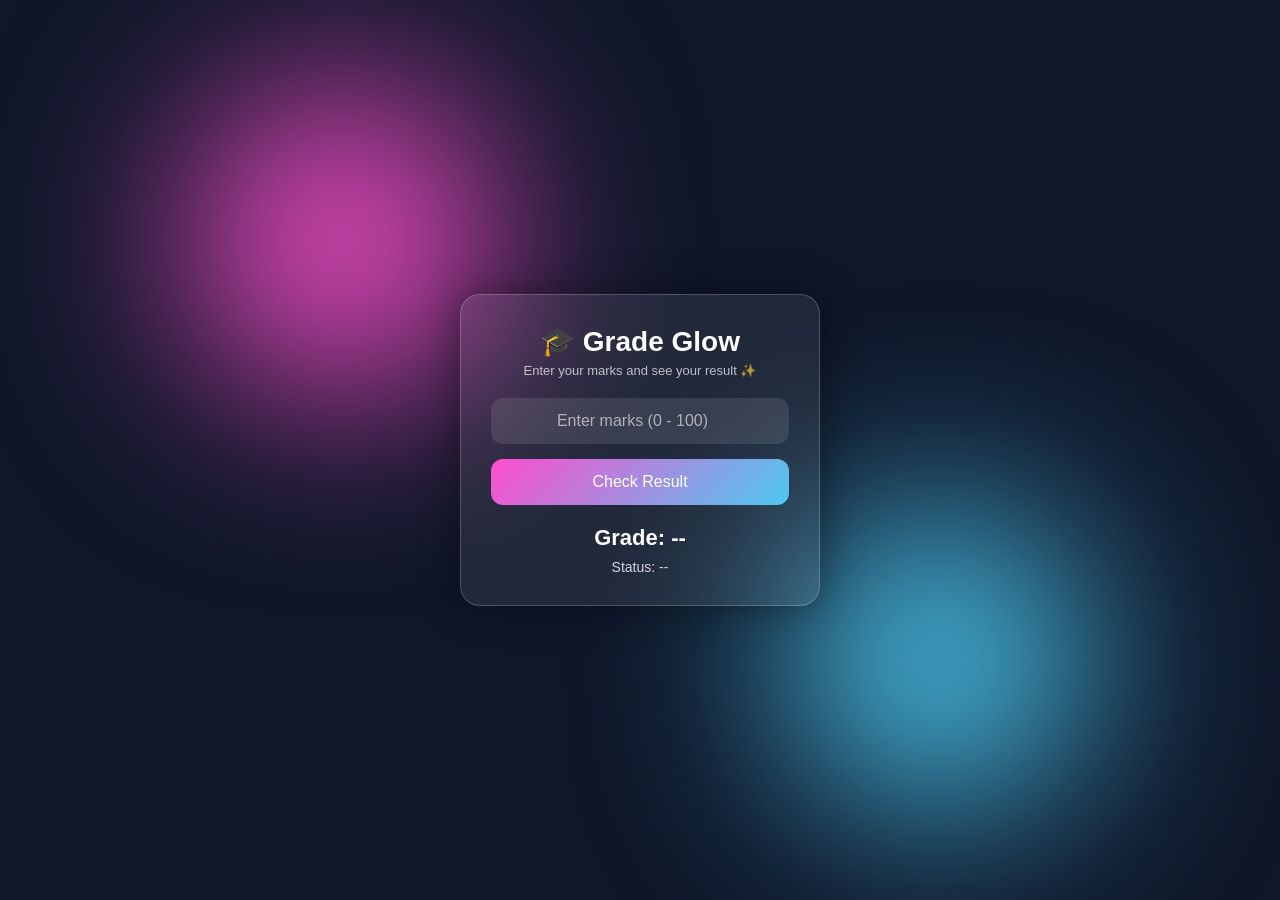
<file: Random Background Color Generator/index.html>
<!DOCTYPE html>
<html lang="en">
<head>
<meta charset="UTF-8">
<meta name="viewport" content="width=device-width, initial-scale=1.0">
<title>Grade Glow</title>
<link rel="stylesheet" href="style.css">
</head>

<body>

<div class="bg"></div>

<div class="card">

    <h1>🎓 Grade Glow</h1>
    <p>Enter your marks and see your result ✨</p>

    <input type="number" id="marks" placeholder="Enter marks (0 - 100)">

    <button onclick="calculateGrade()">Check Result</button>

    <div class="output">
        <div id="grade">Grade: --</div>
        <div id="status">Status: --</div>
    </div>

</div>

<script src="script.js"></script>

</body>
</html>
</file>
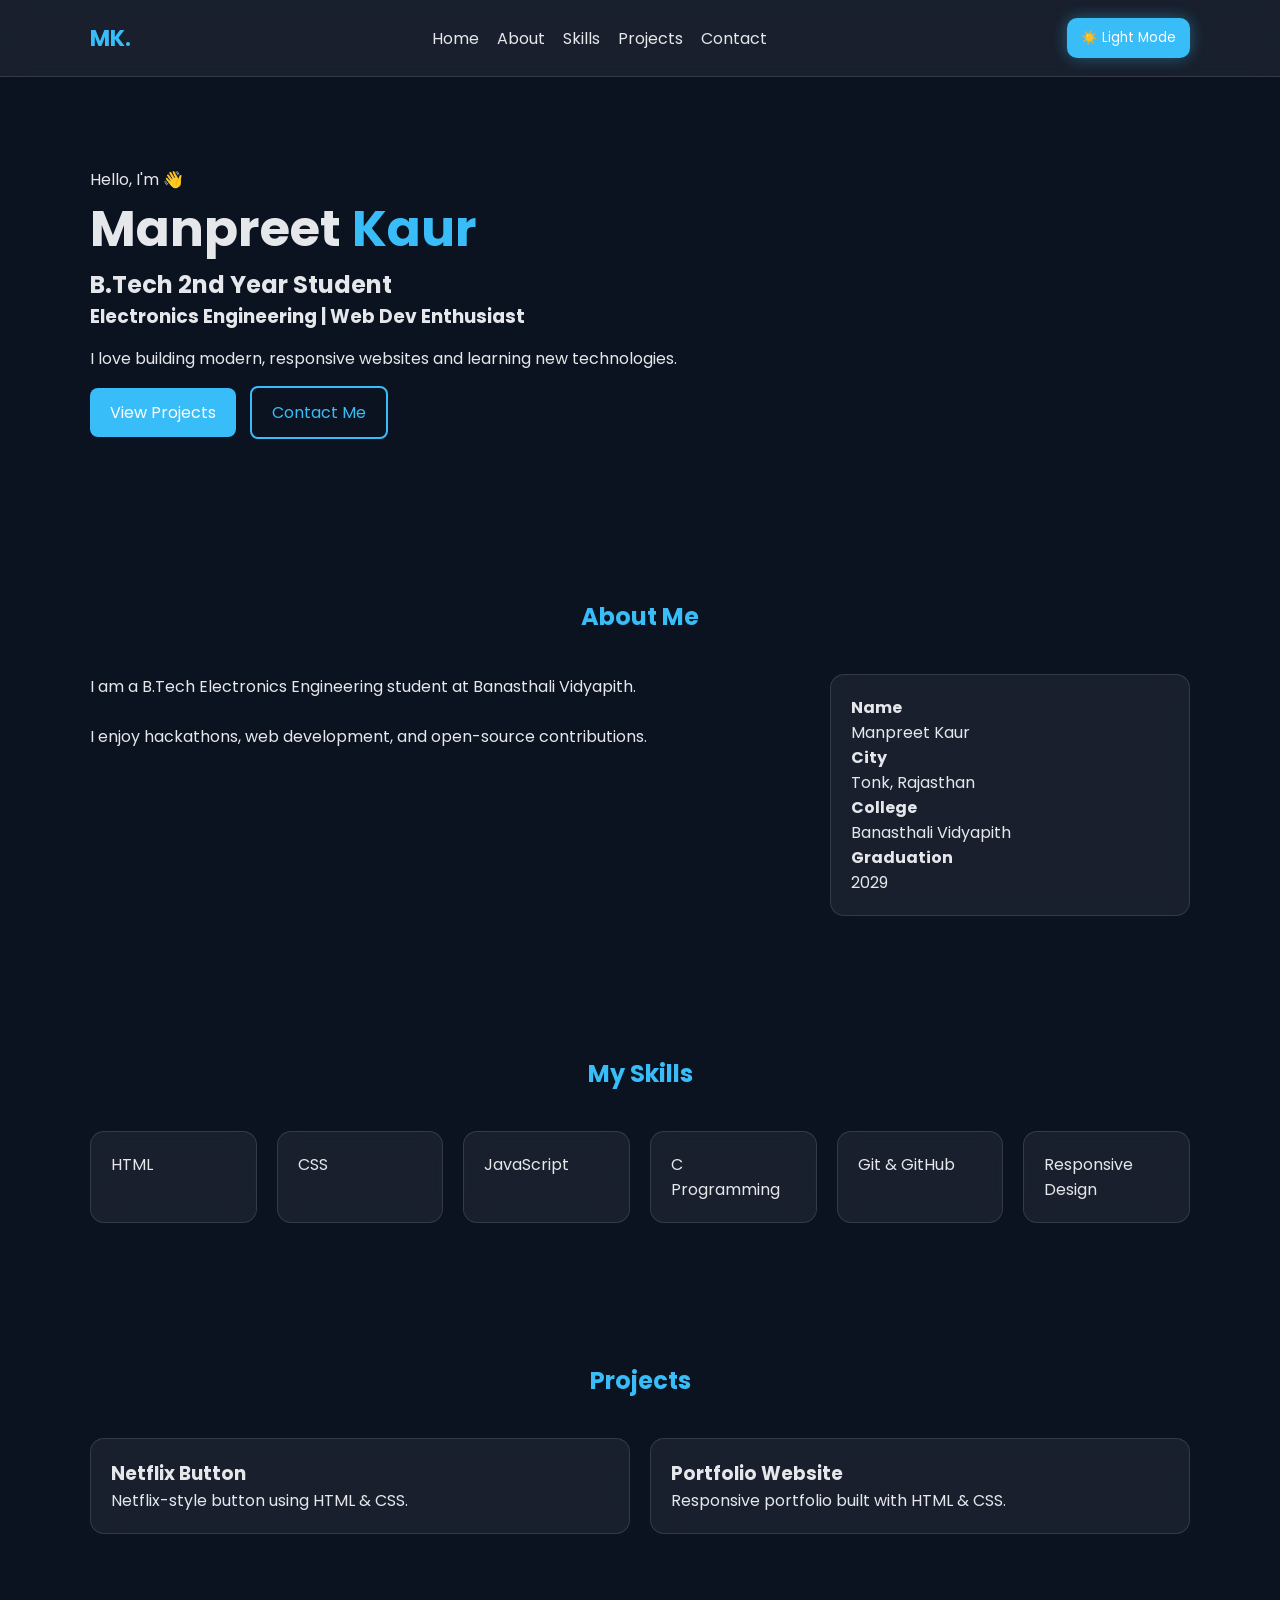
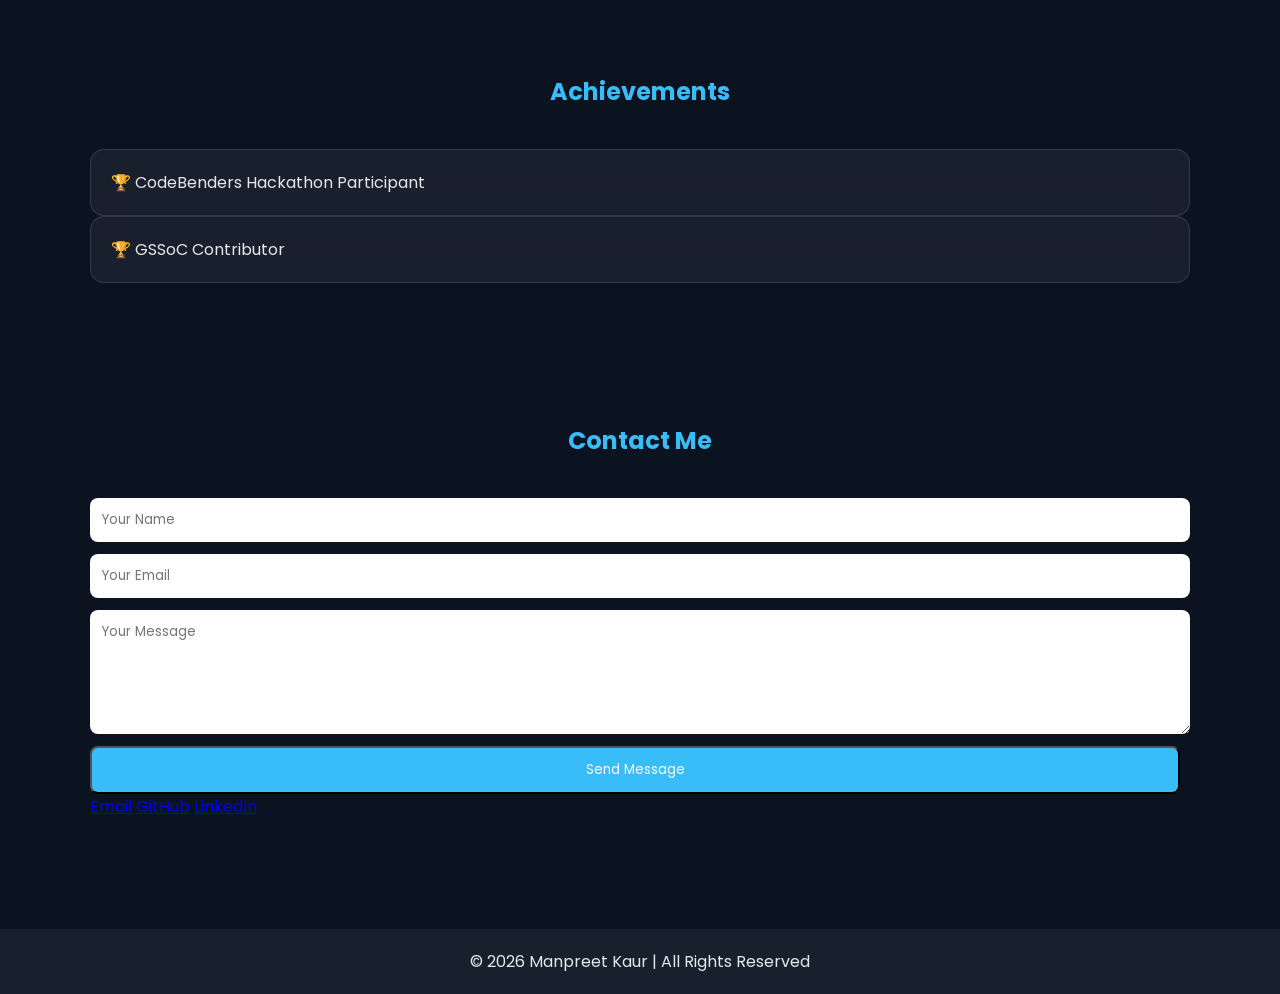
<file: updated portfolio1/index.html>
<!DOCTYPE html>
<html lang="en">
<head>
    <meta charset="UTF-8">
    <meta name="viewport" content="width=device-width, initial-scale=1.0">
    <title>Manpreet Kaur | Portfolio</title>

    <link rel="stylesheet" href="style.css">

    <link href="https://fonts.googleapis.com/css2?family=Poppins:wght@300;400;500;600;700&display=swap" rel="stylesheet">
</head>

<body>

<!-- ===== HEADER ===== -->
<header class="header">
    <div class="container nav">

        <h2 class="logo">MK.</h2>

        <ul class="nav-links">
            <li><a href="#home">Home</a></li>
            <li><a href="#about">About</a></li>
            <li><a href="#skills">Skills</a></li>
            <li><a href="#projects">Projects</a></li>
            <li><a href="#contact">Contact</a></li>
        </ul>

        <button id="themeToggle" class="theme-btn">☀️ Light Mode</button>

    </div>
</header>

<!-- ===== HERO ===== -->
<section class="hero" id="home">
    <div class="container hero-container">

        <div class="hero-text">
            <p>Hello, I'm 👋</p>

            <h1>Manpreet <span>Kaur</span></h1>

            <h2>B.Tech 2nd Year Student</h2>

            <h3>Electronics Engineering | Web Dev Enthusiast</h3>

            <p class="hero-description">
                I love building modern, responsive websites and learning new technologies.
            </p>

            <div class="hero-buttons">
                <a href="#projects" class="btn">View Projects</a>
                <a href="#contact" class="btn-outline">Contact Me</a>
            </div>
        </div>

    </div>
</section>

<!-- ===== ABOUT ===== -->
<section class="about" id="about">
    <div class="container">
        <h2 class="section-title">About Me</h2>

        <div class="about-grid">

            <div>
                <p>I am a B.Tech Electronics Engineering student at Banasthali Vidyapith.</p>
                <br>
                <p>I enjoy hackathons, web development, and open-source contributions.</p>
            </div>

            <div class="info-box">
                <div class="info"><h4>Name</h4><p>Manpreet Kaur</p></div>
                <div class="info"><h4>City</h4><p>Tonk, Rajasthan</p></div>
                <div class="info"><h4>College</h4><p>Banasthali Vidyapith</p></div>
                <div class="info"><h4>Graduation</h4><p>2029</p></div>
            </div>

        </div>
    </div>
</section>

<!-- ===== SKILLS ===== -->
<section class="skills" id="skills">
    <div class="container">
        <h2 class="section-title">My Skills</h2>

        <div class="skills-grid">
            <div class="skill-card">HTML</div>
            <div class="skill-card">CSS</div>
            <div class="skill-card">JavaScript</div>
            <div class="skill-card">C Programming</div>
            <div class="skill-card">Git & GitHub</div>
            <div class="skill-card">Responsive Design</div>
        </div>
    </div>
</section>

<!-- ===== PROJECTS ===== -->
<section class="projects" id="projects">
    <div class="container">
        <h2 class="section-title">Projects</h2>

        <div class="project-grid">

            <div class="project-card">
                <h3>Netflix Button</h3>
                <p>Netflix-style button using HTML & CSS.</p>
            </div>

            <div class="project-card">
                <h3>Portfolio Website</h3>
                <p>Responsive portfolio built with HTML & CSS.</p>
            </div>

        </div>
    </div>
</section>

<!-- ===== ACHIEVEMENTS ===== -->
<section class="achievements">
    <div class="container">
        <h2 class="section-title">Achievements</h2>

        <div class="achievement">🏆 CodeBenders Hackathon Participant</div>
        <div class="achievement">🏆 GSSoC Contributor</div>
    </div>
</section>

<!-- ===== CONTACT ===== -->
<section class="contact" id="contact">
    <div class="container">
        <h2 class="section-title">Contact Me</h2>

        <form>
            <input type="text" placeholder="Your Name">
            <input type="email" placeholder="Your Email">
            <textarea rows="5" placeholder="Your Message"></textarea>
            <button class="btn">Send Message</button>
        </form>

        <div class="social-links">
            <a href="mailto:example@gmail.com">Email</a>
            <a href="https://github.com/" target="_blank">GitHub</a>
            <a href="https://linkedin.com/" target="_blank">LinkedIn</a>
        </div>
    </div>
</section>

<footer>
    <p>© 2026 Manpreet Kaur | All Rights Reserved</p>
</footer>

<script src="script.js"></script>
</body>
</html>
</file>
<file: Random Background Color Generator/style.css>
*{
    margin:0;
    padding:0;
    box-sizing:border-box;
    font-family: 'Poppins', sans-serif;
}

body{
    height:100vh;
    display:flex;
    justify-content:center;
    align-items:center;
    background: #0f172a;
    overflow:hidden;
}

/* glowing background blobs */
.bg::before, .bg::after{
    content:"";
    position:absolute;
    width:300px;
    height:300px;
    border-radius:50%;
    filter: blur(100px);
    z-index:0;
}

.bg::before{
    background:#ff4ecd;
    top:10%;
    left:15%;
}

.bg::after{
    background:#4cc9f0;
    bottom:10%;
    right:15%;
}

.card{
    position:relative;
    z-index:1;
    width:360px;
    padding:30px;
    border-radius:20px;
    background:rgba(255,255,255,0.08);
    backdrop-filter: blur(15px);
    border:1px solid rgba(255,255,255,0.2);
    box-shadow:0 0 40px rgba(0,0,0,0.4);
    text-align:center;
    color:white;
    animation: float 3s ease-in-out infinite;
}

@keyframes float{
    0%,100%{ transform: translateY(0px); }
    50%{ transform: translateY(-10px); }
}

h1{
    font-size:28px;
    margin-bottom:5px;
}

p{
    font-size:13px;
    opacity:0.7;
    margin-bottom:20px;
}

input{
    width:100%;
    padding:14px;
    border:none;
    outline:none;
    border-radius:12px;
    margin-bottom:15px;
    background:rgba(255,255,255,0.1);
    color:white;
    font-size:16px;
    text-align:center;
}

input::placeholder{
    color:rgba(255,255,255,0.6);
}

button{
    width:100%;
    padding:14px;
    border:none;
    border-radius:12px;
    background:linear-gradient(135deg,#ff4ecd,#4cc9f0);
    color:white;
    font-size:16px;
    cursor:pointer;
    transition:0.3s;
}

button:hover{
    transform: scale(1.05);
    box-shadow:0 0 20px rgba(255,78,205,0.5);
}

.output{
    margin-top:20px;
    font-size:18px;
}

#grade{
    font-size:22px;
    font-weight:bold;
    margin-bottom:8px;
}

#status{
    font-size:14px;
    opacity:0.8;
}
</file>
<file: updated portfolio1/style.css>
* {
    margin: 0;
    padding: 0;
    box-sizing: border-box;
    font-family: 'Poppins', sans-serif;
    scroll-behavior: smooth;
}

/* ===== THEME VARIABLES ===== */
:root {
    --bg: #0b1220;
    --text: #e5e7eb;
    --card: rgba(255, 255, 255, 0.06);
    --border: rgba(255, 255, 255, 0.12);
    --primary: #38bdf8;
    --glow: rgba(56, 189, 248, 0.4);
}

body.light {
    --bg: #f6f7fb;
    --text: #0f172a;
    --card: rgba(255, 255, 255, 0.9);
    --border: rgba(15, 23, 42, 0.1);
    --primary: #2563eb;
    --glow: rgba(37, 99, 235, 0.25);
}

/* ===== BODY ===== */
body {
    background: var(--bg);
    color: var(--text);
    transition: all 0.4s ease;
}

/* ===== CONTAINER ===== */
.container {
    width: 90%;
    max-width: 1100px;
    margin: auto;
}

/* ===== HEADER ===== */
.header {
    position: sticky;
    top: 0;
    z-index: 1000;
    background: var(--card);
    backdrop-filter: blur(12px);
    border-bottom: 1px solid var(--border);
}

.nav {
    display: flex;
    justify-content: space-between;
    align-items: center;
    padding: 18px 0;
}

.logo {
    color: var(--primary);
    font-size: 22px;
}

.nav-links {
    display: flex;
    list-style: none;
    gap: 18px;
}

.nav-links a {
    text-decoration: none;
    color: var(--text);
    transition: 0.3s;
}

.nav-links a:hover {
    color: var(--primary);
}

/* ===== THEME BUTTON ===== */
.theme-btn {
    background: var(--primary);
    border: none;
    padding: 10px 14px;
    border-radius: 10px;
    color: white;
    cursor: pointer;
    transition: 0.3s;
    box-shadow: 0 0 15px var(--glow);
}

.theme-btn:hover {
    transform: scale(1.05);
}

/* ===== HERO ===== */
.hero {
    padding: 90px 0;
}

.hero-text h1 {
    font-size: 50px;
}

.hero-text span {
    color: var(--primary);
}

.hero-description {
    margin: 15px 0;
}

/* ===== BUTTONS ===== */
.btn, .btn-outline {
    display: inline-block;
    padding: 12px 20px;
    border-radius: 8px;
    text-decoration: none;
    margin-right: 10px;
}

.btn {
    background: var(--primary);
    color: white;
}

.btn:hover {
    box-shadow: 0 0 20px var(--glow);
}

.btn-outline {
    border: 2px solid var(--primary);
    color: var(--primary);
}

.btn-outline:hover {
    background: var(--primary);
    color: white;
}

/* ===== SECTIONS ===== */
section {
    padding: 70px 0;
}

.section-title {
    text-align: center;
    margin-bottom: 40px;
    color: var(--primary);
}

/* ===== GLASS CARDS ===== */
.skill-card,
.project-card,
.info-box,
.achievement {
    background: var(--card);
    border: 1px solid var(--border);
    padding: 20px;
    border-radius: 14px;
    backdrop-filter: blur(12px);
}

/* ===== GRIDS ===== */
.skills-grid,
.project-grid,
.about-grid {
    display: grid;
    gap: 20px;
}

.skills-grid {
    grid-template-columns: repeat(auto-fit, minmax(140px, 1fr));
}

.project-grid {
    grid-template-columns: repeat(auto-fit, minmax(250px, 1fr));
}

.about-grid {
    grid-template-columns: 2fr 1fr;
}

/* ===== HOVER EFFECT ===== */
.skill-card:hover,
.project-card:hover {
    transform: translateY(-6px);
    box-shadow: 0 10px 30px var(--glow);
    transition: 0.3s;
}

/* ===== CONTACT ===== */
form {
    display: flex;
    flex-direction: column;
    gap: 12px;
}

input, textarea {
    padding: 12px;
    border-radius: 8px;
    border: none;
}

/* ===== FOOTER ===== */
footer {
    text-align: center;
    padding: 20px;
    background: var(--card);
    margin-top: 40px;
}
</file>
